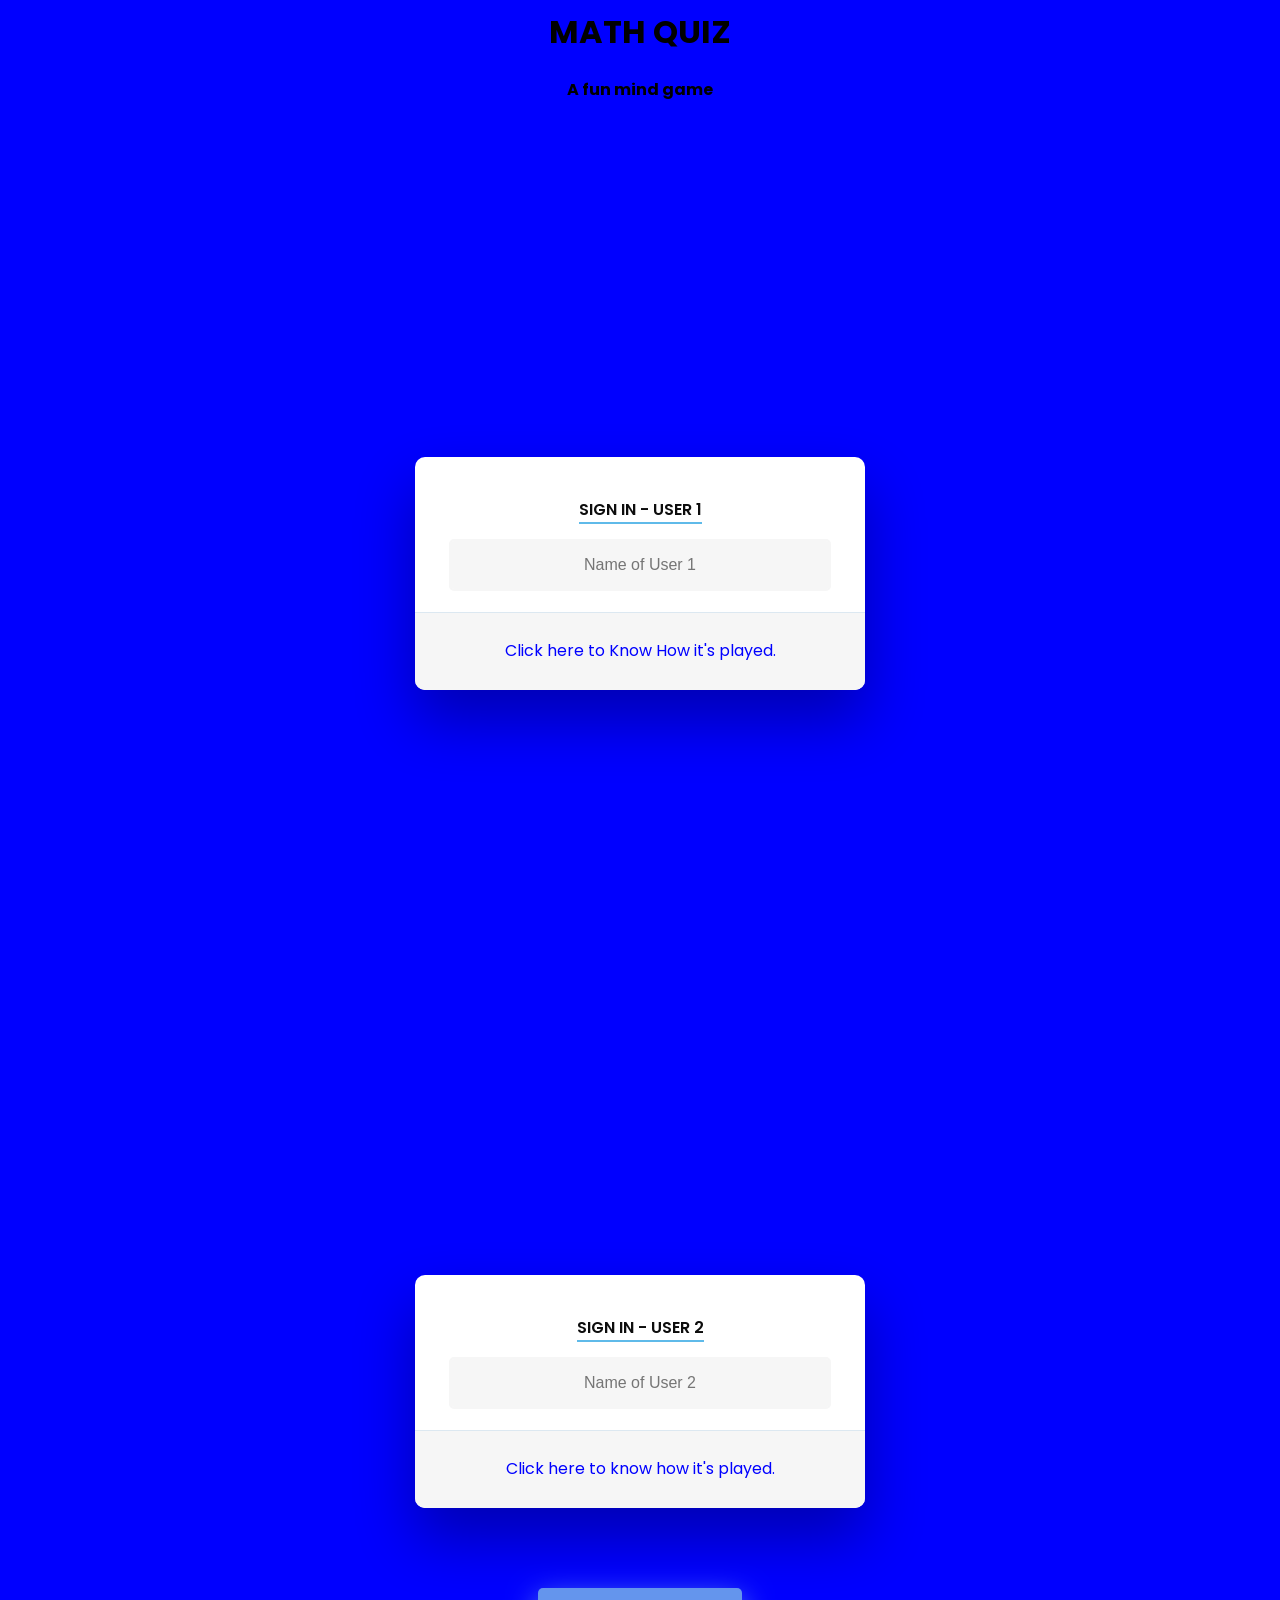
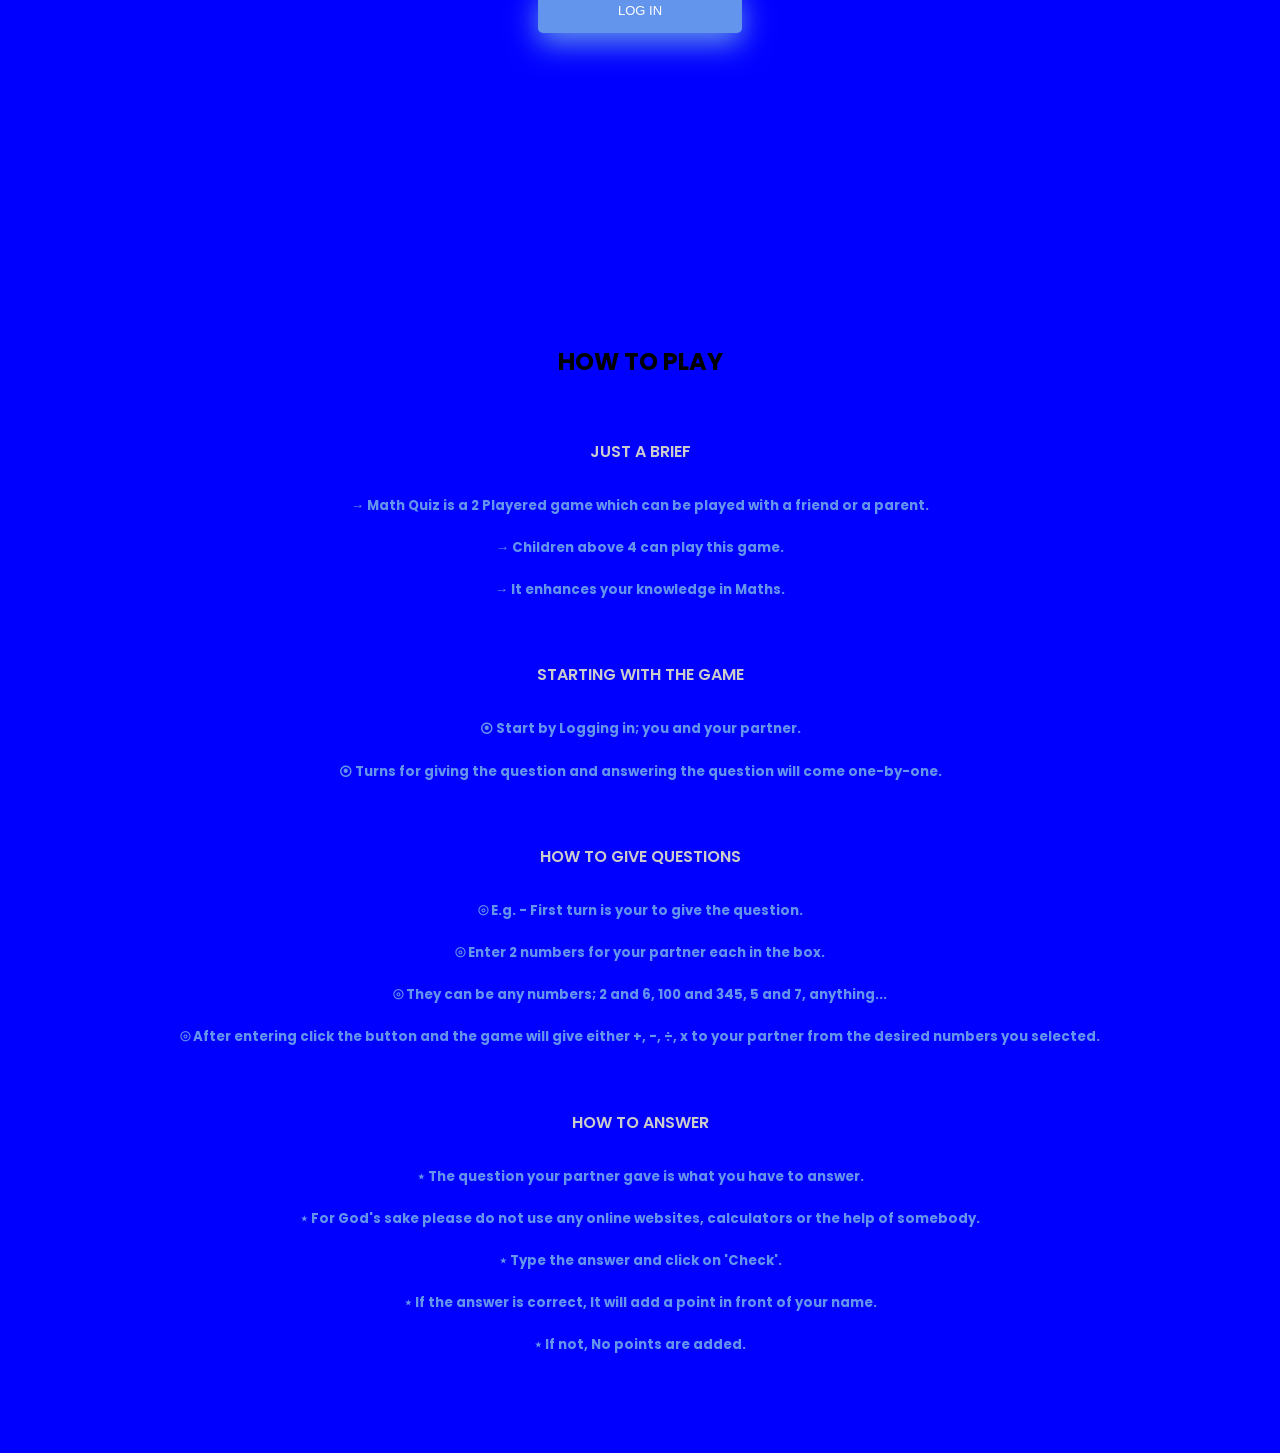
<file: index.html>
<html> 
<head>
  <title> MATH QUIZ </title> 
  <meta name="viewport" content="width=device-width, initial-scale=1">
  <script src="https://ajax.googleapis.com/ajax/libs/jquery/3.4.1/jquery.min.js"></script>
<script src="https://maxcdn.bootstrapcdn.com/bootstrap/3.4.0/js/bootstrap.min.js"></script>
  <link rel="stylesheet" type="text/css" href="style.css">
  <link rel="shortcut - icon" href="image-removebg-preview (31).png">

  <script src="main.js"></script>
  
  </head>


    <body>
        <center>
            <h1> MATH QUIZ</h1> 
            <h4> A fun mind game </h4> 
            <span class="wrapper fadeInDown">
                <span id="formContent">
                  <!-- Tabs Titles -->
                  <h2 class="active"> Sign In - User 1 </h2>
                  
              
                  <!-- Login Form -->
                  <form>
                    <input type="text" id="p1n" class="fadeIn second" name="login" placeholder="Name of User 1">
                    
                    
                  </form>
              
                  <!-- Welcome -->
                  <div id="formFooter">
                    <a class="underlineHover" href="#quiz">Click here to Know How it's played.</a>
                  </div>
              
                </span>
            </span>

              <span>
              <span class="wrapper fadeInDown">
                <span id="formContent">
                  <!-- Tabs Titles -->
                  <h2 class="active"> Sign In - User 2 </h2>
                  
              
                  <!-- Login Form -->
                  <form>
                    <input type="text" id="p2n" class="fadeIn second" name="login" placeholder="Name of User 2">
                    
                    
                  </form>
              
                  <!-- Welcome -->
                  <div id="formFooter">
                    <a class="underlineHover" href="#quiz">Click here to know how it's played.</a> 
                  </div> 
              
                </span> <br> <br> <br> 
                <input id="b_login" type="submit" class="fadeIn fourth" value="Log In" onclick="LogIn()">
    </form>
              </span>
              
            </span>
            
        </center>
         <section id="quiz">
            <center>
              <h1> HOW TO PLAY </h1>
                <h2> JUST A BRIEF</h2>

                <h5 class="info"> → Math Quiz is a 2 Playered game which can be played with a friend or a parent.</h5>
                <h5 class="info"> → Children above 4 can play this game. </h5>
                <h5 class="info"> → It enhances your knowledge in Maths. </h5>
                
                <h2> STARTING WITH THE GAME</h2>

                <h5 class="info"> ⦿ Start by Logging in; you and your partner.</h5>
                <h5 class="info"> ⦿ Turns for giving the question and answering the question will come one-by-one.</h5>
                
                <h2> HOW TO GIVE QUESTIONS</h2>

                <h5 class="info"> ⦾ E.g. - First turn is your to give the question.</h5>
                <h5 class="info"> ⦾ Enter 2 numbers for your partner each in the box.</h5>
                <h5 class="info"> ⦾ They can be any numbers; 2 and 6, 100 and 345, 5 and 7, anything...</h5>
                <h5 class="info"> ⦾ After entering click the button and the game will give either +, -, ÷, x to your partner from the desired numbers you selected.</h5>

                <h2> HOW TO ANSWER</h2>

                <h5 class="info"> ⋆ The question your partner gave is what you have to answer.</h5>
                <h5 class="info"> ⋆ For God's sake please do not use any online websites, calculators or the help of somebody.</h5>
                <h5 class="info"> ⋆ Type the answer and click on 'Check'.</h5>
                <h5 class="info"> ⋆ If the answer is correct, It will add a point in front of your name.</h5>
                <h5 class="info"> ⋆ If not, No points are added.</h5> <br> <br> <br> 
            </center>
            </center>
        </section>
    </body>
</html>
</file>
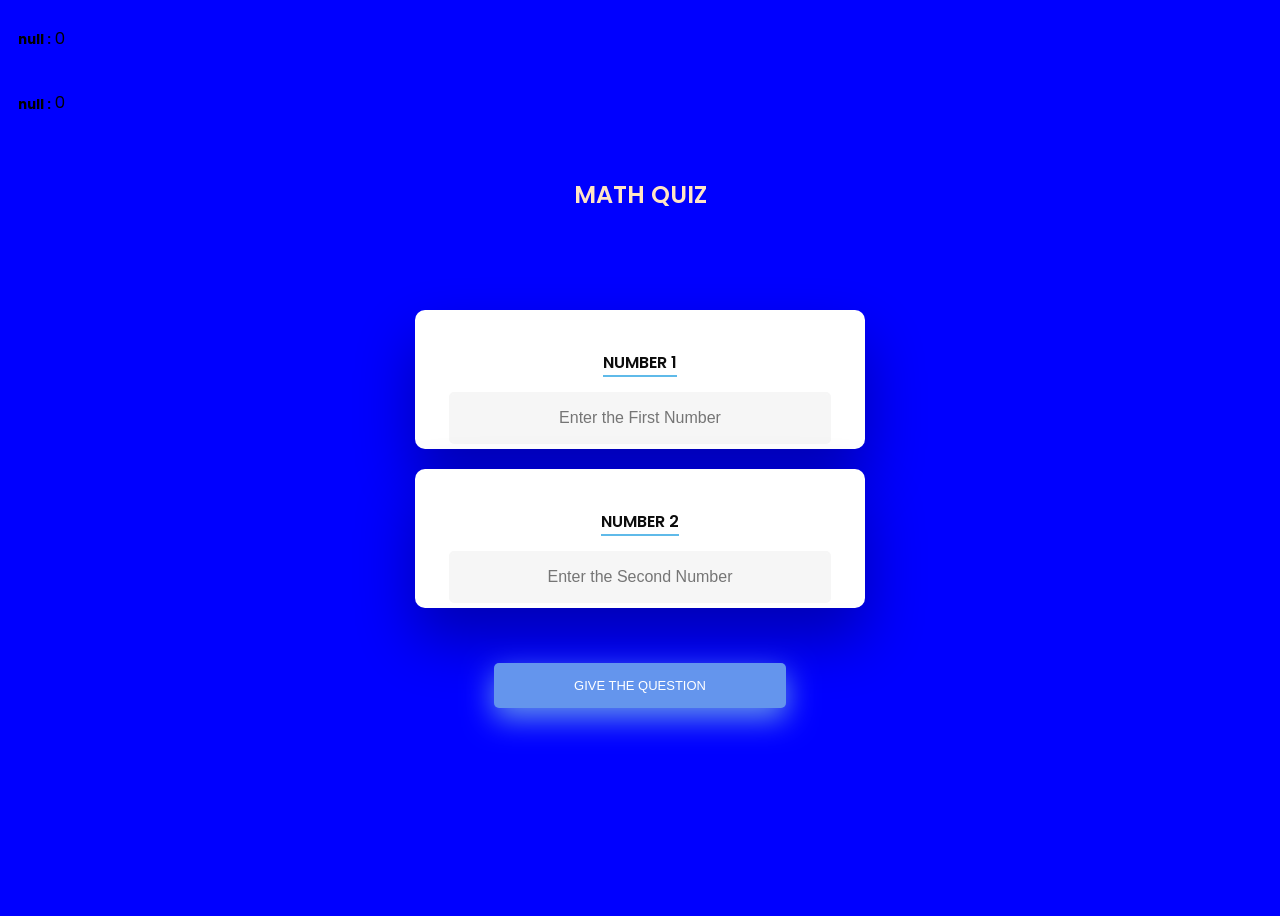
<file: question.html>
<!DOCTYPE html>
<html>
    <head>
        <title>MATH QUIZ</title>
        <meta name="viewport" content="width=device-width, initial-scale=1">
  <script src="https://ajax.googleapis.com/ajax/libs/jquery/3.4.1/jquery.min.js"></script>
<script src="https://maxcdn.bootstrapcdn.com/bootstrap/3.4.0/js/bootstrap.min.js"></script>
  <link rel="stylesheet" type="text/css" href="style.css">
  <link rel="shortcut - icon" href="image-removebg-preview (31).png">

  <link rel="stylesheet" type="text/css" href="style.css">
</head>

    <body>

      <div class="container">

        <h5 id="p1NAME"></h5>
        <span id="p1SCORE"></span> <br>
        <h5 id="p2NAME"></h5>
        <span id="p2SCORE"></span>

    
        <center>
            
            <h2 style="color: bisque; font-size:x-large;"> MATH QUIZ </h2>

            <h3 id="qt"></h3>
            <h3 id="at"></h3>

            <div id="question-answer"></div> <br> <br>

            <span class="wrapper fadeInDown">
                <span id="formContent">
                 <!--Number 1-->
                  <h2 class="active"> Number 1 </h2>
                  
                  <form>
                    <input type="text" id="no.1" class="fadeIn second" placeholder="Enter the First Number">
                    
                    
                  </form> </span>

                  <span class="wrapper fadeInDown">
                    <span id="formContent">
                     <!--Number 2-->
                      <h2 class="active"> Number 2 </h2>
                      
                      <form>
                        <input type="text" id="no.2" class="fadeIn second" placeholder="Enter the Second Number">
                        
                        
                      </form> </span> <br> <br>
                      <input id="send_numbers" type="submit" class="fadeIn fourth" value="Give the Question" onclick="give_question()">
            
        </center>
    </div>

    <script src="gamepage_math.js"></script>
    <script src="main.js"></script>
    </body>
</html>
</file>
<file: style.css>
@import url('https://fonts.googleapis.com/css?family=Poppins');

/* BASIC */

html {
  background-color: blue;
}

body {
  font-family: "Poppins", sans-serif;
  height: 100vh;
}

a {
  color: blue;
  display:inline-block;
  text-decoration: none;
  font-weight: 400;
}

h2 {
  text-align: center;
  font-size: 16px;
  font-weight: 600;
  text-transform: uppercase;
  display:inline-block;
  margin: 40px 8px 10px 8px; 
  color: #cccccc;
}



/* STRUCTURE */

.wrapper {
  display: flex;
  align-items: center;
  flex-direction: column; 
  justify-content: center;
  width: 100%;
  min-height: 100%;
  padding: 20px;
}

#formContent {
  -webkit-border-radius: 10px 10px 10px 10px;
  border-radius: 10px 10px 10px 10px;
  background: #fff;
  padding: 30px;
  width: 90%;
  max-width: 450px;
  position: relative;
  padding: 0px;
  -webkit-box-shadow: 0 30px 60px 0 rgba(0,0,0,0.3);
  box-shadow: 0 30px 60px 0 rgba(0,0,0,0.3);
  text-align: center;
}

#formFooter {
  background-color: #f6f6f6;
  border-top: 1px solid #dce8f1;
  padding: 25px;
  text-align: center;
  -webkit-border-radius: 0 0 10px 10px;
  border-radius: 0 0 10px 10px;
}



/* TABS */

h2.inactive {
  color: #cccccc;
}

h2.active {
  color: #0d0d0d;
  border-bottom: 2px solid #5fbae9;
}



/* FORM TYPOGRAPHY*/

input[type=button], input[type=submit], input[type=reset]  {
  background-color:cornflowerblue;
  border: none;
  color: white;
  padding: 15px 80px;
  text-align: center;
  text-decoration: none;
  display: inline-block;
  text-transform: uppercase;
  font-size: 13px;
  -webkit-box-shadow: 0 10px 30px 0 cornflowerblue;
  box-shadow: 0 10px 30px 0 cornflowerblue;
  -webkit-border-radius: 5px 5px 5px 5px;
  border-radius: 5px 5px 5px 5px;
  margin: 5px 20px 40px 20px;
  -webkit-transition: all 0.3s ease-in-out;
  -moz-transition: all 0.3s ease-in-out;
  -ms-transition: all 0.3s ease-in-out;
  -o-transition: all 0.3s ease-in-out;
  transition: all 0.3s ease-in-out;
}

input[type=button]:hover, input[type=submit]:hover, input[type=reset]:hover  {
  background-color:darkcyan;
}

input[type=button]:active, input[type=submit]:active, input[type=reset]:active  {
  -moz-transform: scale(0.95);
  -webkit-transform: scale(0.95);
  -o-transform: scale(0.95);
  -ms-transform: scale(0.95);
  transform: scale(0.95);
}

input[type=text] {
  background-color: #f6f6f6;
  border: none;
  color: #0d0d0d;
  padding: 15px 32px;
  text-align: center;
  text-decoration: none;
  display: inline-block;
  font-size: 16px;
  margin: 5px;
  width: 85%;
  border: 2px solid #f6f6f6;
  -webkit-transition: all 0.5s ease-in-out;
  -moz-transition: all 0.5s ease-in-out;
  -ms-transition: all 0.5s ease-in-out;
  -o-transition: all 0.5s ease-in-out;
  transition: all 0.5s ease-in-out;
  -webkit-border-radius: 5px 5px 5px 5px;
  border-radius: 5px 5px 5px 5px;
}

input[type=text]:focus {
  background-color: #fff;
  border-bottom: 2px solid blue;
}

input[type=text]:placeholder {
  color: #cccccc;
}



/* ANIMATIONS */

/* Simple CSS3 Fade-in-down Animation */
.fadeInDown {
  -webkit-animation-name: fadeInDown;
  animation-name: fadeInDown;
  -webkit-animation-duration: 1s;
  animation-duration: 1s;
  -webkit-animation-fill-mode: both;
  animation-fill-mode: both;
}

@-webkit-keyframes fadeInDown {
  0% {
    opacity: 0;
    -webkit-transform: translate3d(0, -100%, 0);
    transform: translate3d(0, -100%, 0);
  }
  100% {
    opacity: 1;
    -webkit-transform: none;
    transform: none;
  }
}

@keyframes fadeInDown {
  0% {
    opacity: 0;
    -webkit-transform: translate3d(0, -100%, 0);
    transform: translate3d(0, -100%, 0);
  }
  100% {
    opacity: 1;
    -webkit-transform: none;
    transform: none;
  }
}

/* Simple CSS3 Fade-in Animation */
@-webkit-keyframes fadeIn { from { opacity:0; } to { opacity:1; } }
@-moz-keyframes fadeIn { from { opacity:0; } to { opacity:1; } }
@keyframes fadeIn { from { opacity:0; } to { opacity:1; } }

.fadeIn {
  opacity:0;
  -webkit-animation:fadeIn ease-in 1;
  -moz-animation:fadeIn ease-in 1;
  animation:fadeIn ease-in 1;

  -webkit-animation-fill-mode:forwards;
  -moz-animation-fill-mode:forwards;
  animation-fill-mode:forwards;

  -webkit-animation-duration:1s;
  -moz-animation-duration:1s;
  animation-duration:1s;
}

.fadeIn.first {
  -webkit-animation-delay: 0.4s;
  -moz-animation-delay: 0.4s;
  animation-delay: 0.4s;
}

.fadeIn.second {
  -webkit-animation-delay: 0.6s;
  -moz-animation-delay: 0.6s;
  animation-delay: 0.6s;
}

.fadeIn.third {
  -webkit-animation-delay: 0.8s;
  -moz-animation-delay: 0.8s;
  animation-delay: 0.8s;
}

.fadeIn.fourth {
  -webkit-animation-delay: 1s;
  -moz-animation-delay: 1s;
  animation-delay: 1s;
}

/* Simple CSS3 Fade-in Animation */
.underlineHover:after {
  display: block;
  left: 0;
  bottom: -10px;
  width: 0;
  height: 2px;
  background-color:blue;
  content: "";
  transition: width 0.2s;
}

.underlineHover:hover {
  color: #0d0d0d;
}

.underlineHover:hover:after{
  width: 100%;
}



/* OTHERS */

*:focus {
    outline: none;
} 

#icon {
  width:60%;
}

* {
  box-sizing: border-box;
}
#formContent{
  padding: 0%;
  margin-top: 0%;
}
.info{
  color:cornflowerblue;
}

#p1NAME, #p2NAME{
  display: inline-block;
  margin-left: 10px;
}
</file>
